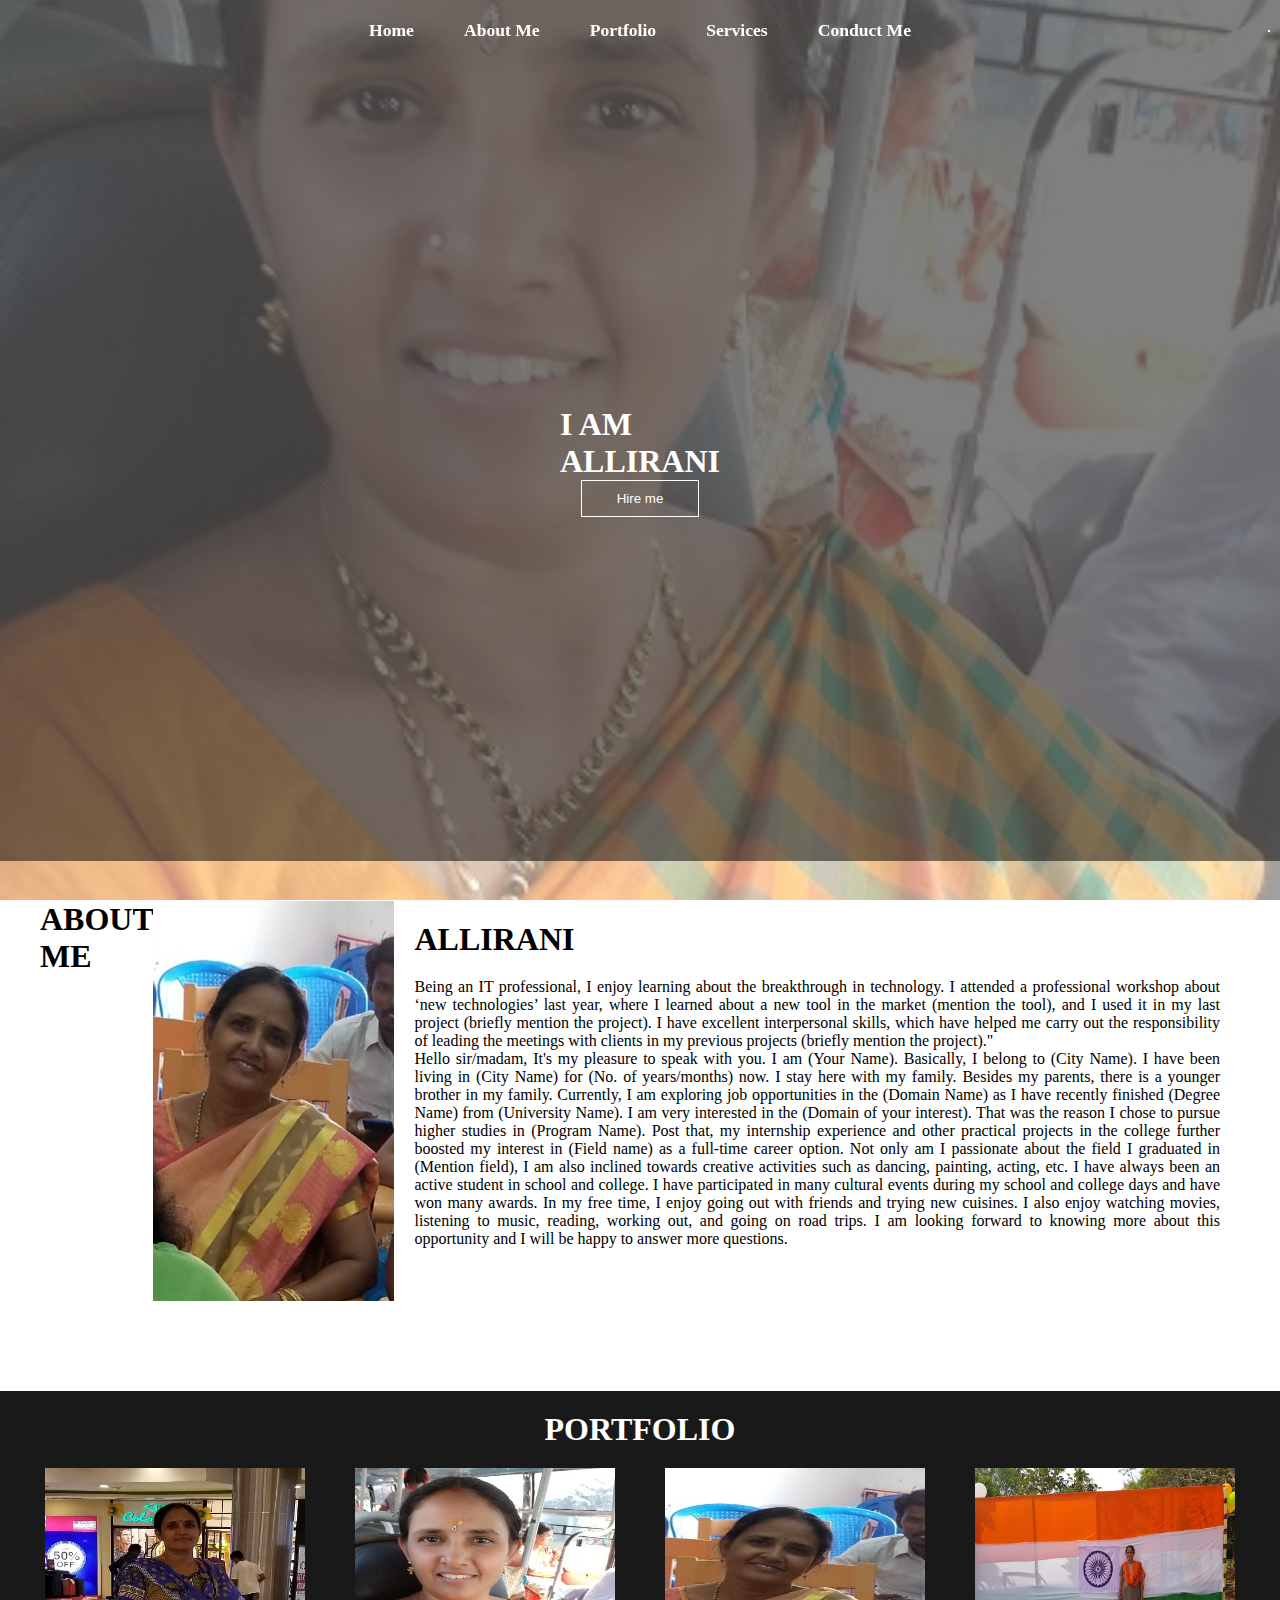
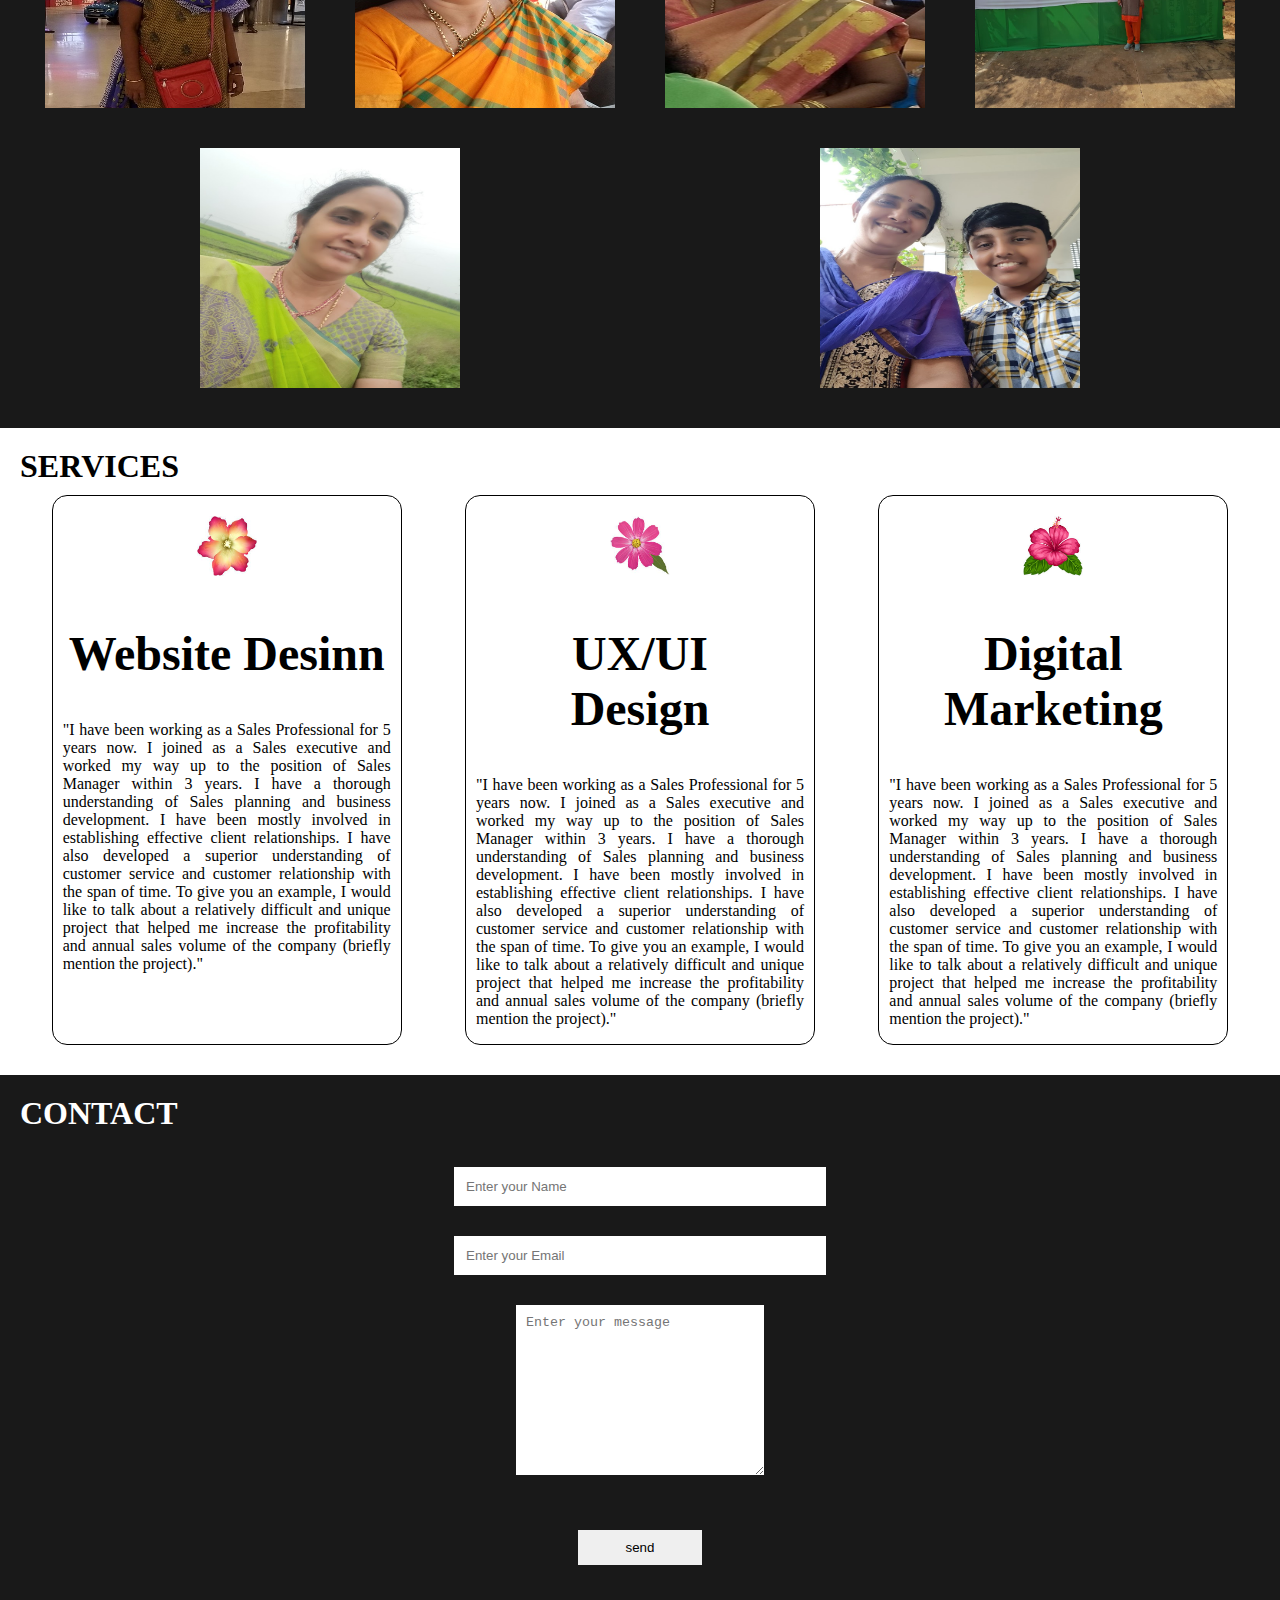
<file: portfolio1/index.html>
<!DOCTYPE html>
<html lang="en">
<head>
    <meta charset="UTF-8">
    <meta http-equiv="X-UA-Compatible" content="IE=edge">
    <meta name="viewport" content="width=device-width, initial-scale=1.0">
    <title>Document</title>
    <link rel="stylesheet" href="style.css">
    <link rel="stylesheet" media="screen and(max-width:800px)" href="tablet.css">
    <link rel="stylesheet" media="screen and(max-width:530px)" href="tablet.css">
</head>
<body>
    <nav class="navbar">
        <ul>
            <li><a href="#home">Home</a></li>
            <li><a href="#about">About Me </a></li>
            <li><a href="#portfolio">Portfolio</a></li>
            <li><a href="#services">Services</a></li>
            <li><a href="#contact">Conduct Me</a></li>
        </ul>
    </nav>
    <section id="home">
        <div class="main"></div>
        <h1 class="heading">I AM<br>ALLIRANI</h1>
        <button class="btn">
            Hire me
        </button>
    </section>
    <section id="about">
        <div id="pic">
            <H1>ABOUT ME</H1>
            <img src="alli3.jpg" alt="myself">
            <div id="intro">
                <h2>ALLIRANI</h2>
                <P>Being an IT professional, I enjoy learning about the breakthrough in technology. I attended a professional workshop about ‘new technologies’ last year, where I learned about a new tool in the market (mention the tool), and I used it in my last project (briefly mention the project).

                    I have excellent interpersonal skills, which have helped me carry out the responsibility of leading the meetings with clients in my previous projects (briefly mention the project)."</P>
                    <P>Hello sir/madam,

                        It's my pleasure to speak with you. I am (Your Name). Basically, I belong to (City Name). I have been living in (City Name) for (No. of years/months) now. I stay here with my family. Besides my parents, there is a younger brother in my family. Currently, I am exploring job opportunities in the (Domain Name) as I have recently finished (Degree Name) from (University Name).
                        
                        I am very interested in the (Domain of your interest). That was the reason I chose to pursue higher studies in (Program Name). Post that, my internship experience and other practical projects in the college further boosted my interest in (Field name) as a full-time career option.
                        
                        Not only am I passionate about the field I graduated in (Mention field), I am also inclined towards creative activities such as dancing, painting, acting, etc. I have always been an active student in school and college. I have participated in many cultural events during my school and college days and have won many awards.
                        
                        In my free time, I enjoy going out with friends and trying new cuisines. I also enjoy watching movies, listening to music, reading, working out, and going on road trips.
                        
                        I am looking forward to knowing more about this opportunity and I will be happy to answer more questions.</P>
            </div>
        </div>
    </section>
    <section id="portfolio">
        <h1 class="heading">PORTFOLIO</h1>
        <div class="gallery">
            <img src="images/alli1.jpg"  alt="">
            <img src="images/alli2.jpg" alt="">
            <img src="images/alli3.jpg" alt="">
            <img src="images/11.jpg" alt="">
            <img src="images/12.jpg" alt="">
            <img src="images/13.jpg" alt="">
        </div>
    </section>

    <section id="services">
        <h1 class="heading">SERVICES</h1>
        <DIV class="row">
            <div class="box">
                <img src="images/16.jpg" alt="">
                <h1 class="headings">Website Desinn</h1>
                <p>"I have been working as a Sales Professional for 5 years now. I joined as a Sales executive and worked my way up to the position of Sales Manager within 3 years.
                    I have a thorough understanding of Sales planning and business development. I have been mostly involved in establishing effective client relationships.
                    I have also developed a superior understanding of customer service and customer relationship with the span of time.
                    To give you an example, I would like to talk about a relatively difficult and unique project that helped me increase the profitability and annual sales volume of the company (briefly mention the project)."</p>
            </div>
            <div class="box">
                <img src="images/15.jpg" alt="">
                <h1 class="headings">UX/UI<br> Design</h1>
                <p>"I have been working as a Sales Professional for 5 years now. I joined as a Sales executive and worked my way up to the position of Sales Manager within 3 years.
                    I have a thorough understanding of Sales planning and business development. I have been mostly involved in establishing effective client relationships.
                    I have also developed a superior understanding of customer service and customer relationship with the span of time.
                    To give you an example, I would like to talk about a relatively difficult and unique project that helped me increase the profitability and annual sales volume of the company (briefly mention the project)."</p>
            </div>
            <div class="box">
                <img src="images/14.jpg" alt="">
                <h1 class="headings">Digital Marketing</h1>
                <p>"I have been working as a Sales Professional for 5 years now. I joined as a Sales executive and worked my way up to the position of Sales Manager within 3 years.
                    I have a thorough understanding of Sales planning and business development. I have been mostly involved in establishing effective client relationships.
                    I have also developed a superior understanding of customer service and customer relationship with the span of time.
                    To give you an example, I would like to talk about a relatively difficult and unique project that helped me increase the profitability and annual sales volume of the company (briefly mention the project)."</p>
            </div>
        </DIV>
    </section>
    <section id="contact">
        <h1 class="heading">CONTACT</h1>
        <form action=""class="form">
        <input type="text" name="name" class="input" placeholder="Enter your Name">
        <input type="email" name="email" class="input" placeholder="Enter your Email">
        <textarea name="msg" id="msg" cols="30" rows="10" placeholder="Enter your message"></textarea>
        <input type="submit" value="send" id="send">
        </form>"
    </section>
</html>
</file>
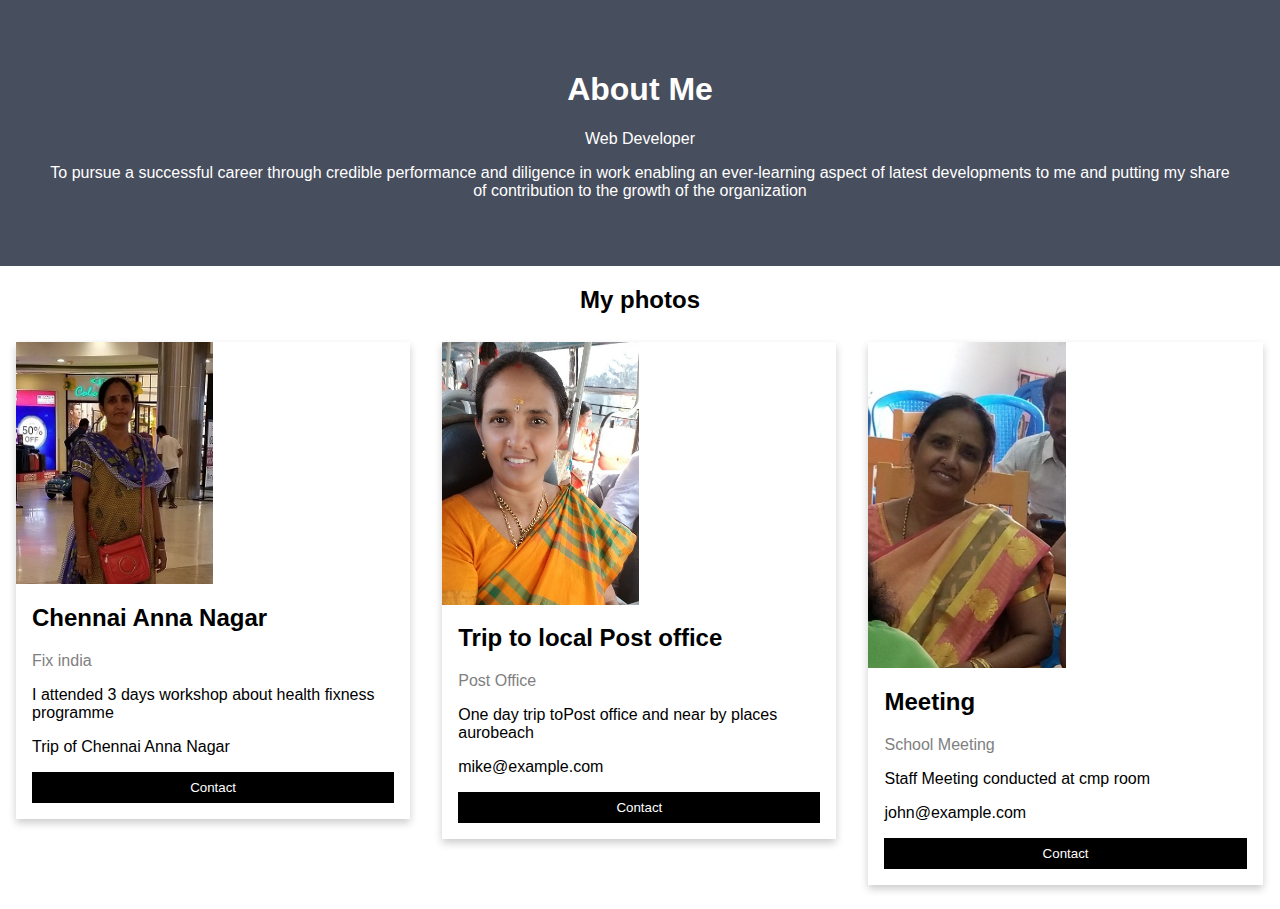
<file: portfolio1/abou.html>
<html>
<head>
<meta name="viewport" content="width=device-width, initial-scale=1">
<style>
body {
  font-family: Arial, Helvetica, sans-serif;
  margin: 0;
}

html {
  box-sizing: border-box;
}

*, *:before, *:after {
  box-sizing: inherit;
}

.column {
  float: left;
  width: 33.3%;
  margin-bottom: 16px;
  padding: 0 8px;
}

.card {
  box-shadow: 0 4px 8px 0 rgba(0, 0, 0, 0.2);
  margin: 8px;
}

.about-section {
  padding: 50px;
  text-align: center;
  background-color: #474e5d;
  color: white;
}

.container {
  padding: 0 16px;
}

.container::after, .row::after {
  content: "";
  clear: both;
  display: table;
}

.title {
  color: grey;
}

.button {
  border: none;
  outline: 0;
  display: inline-block;
  padding: 8px;
  color: white;
  background-color: #000;
  text-align: center;
  cursor: pointer;
  width: 100%;
}

.button:hover {
  background-color: #555;
}

@media screen and (max-width: 650px) {
  .column {
    width: 100%;
    display: block;
  }
}
</style>
</head>
<body>

<div class="about-section">
  <h1>About Me</h1>
  <p>Web Developer</p>
  <p>To pursue a successful career through credible performance and diligence in work enabling an ever-learning aspect of latest developments to me and putting my share of contribution to the growth of the organization</p>
</div>

<h2 style="text-align:center">My photos</h2>
<div class="row">
  <div class="column">
    <div class="card">
      <img src="alli1.jpg" alt="allirani" style="width:50%">
      <div class="container">
        <h2>Chennai Anna Nagar</h2>
        <p class="title">Fix india</p>
        <p>I attended 3 days workshop about health fixness programme</p>
        <p>Trip of Chennai Anna Nagar</p>
        <p><button class="button">Contact</button></p>
      </div>
    </div>
  </div>

  <div class="column">
    <div class="card">
      <img src="alli2.jpg" alt="allirani" style="width:50%">
      <div class="container">
        <h2>Trip to local Post office</h2>
        <p class="title">Post Office</p>
        <p>One day trip toPost office and near by places aurobeach </p>
        <p>mike@example.com</p>
        <p><button class="button">Contact</button></p>
      </div>
    </div>
  </div>
  
  <div class="column">
    <div class="card">
      <img src="alli3.jpg" alt="allirani" style="width:50%">
      <div class="container">
        <h2>Meeting</h2>
        <p class="title">School Meeting</p>
        <p>Staff Meeting conducted at cmp room</p>
        <p>john@example.com</p>
        <p><button class="button">Contact</button></p>
      </div>
    </div>
  </div>
</div>

</body>
</html>
</file>
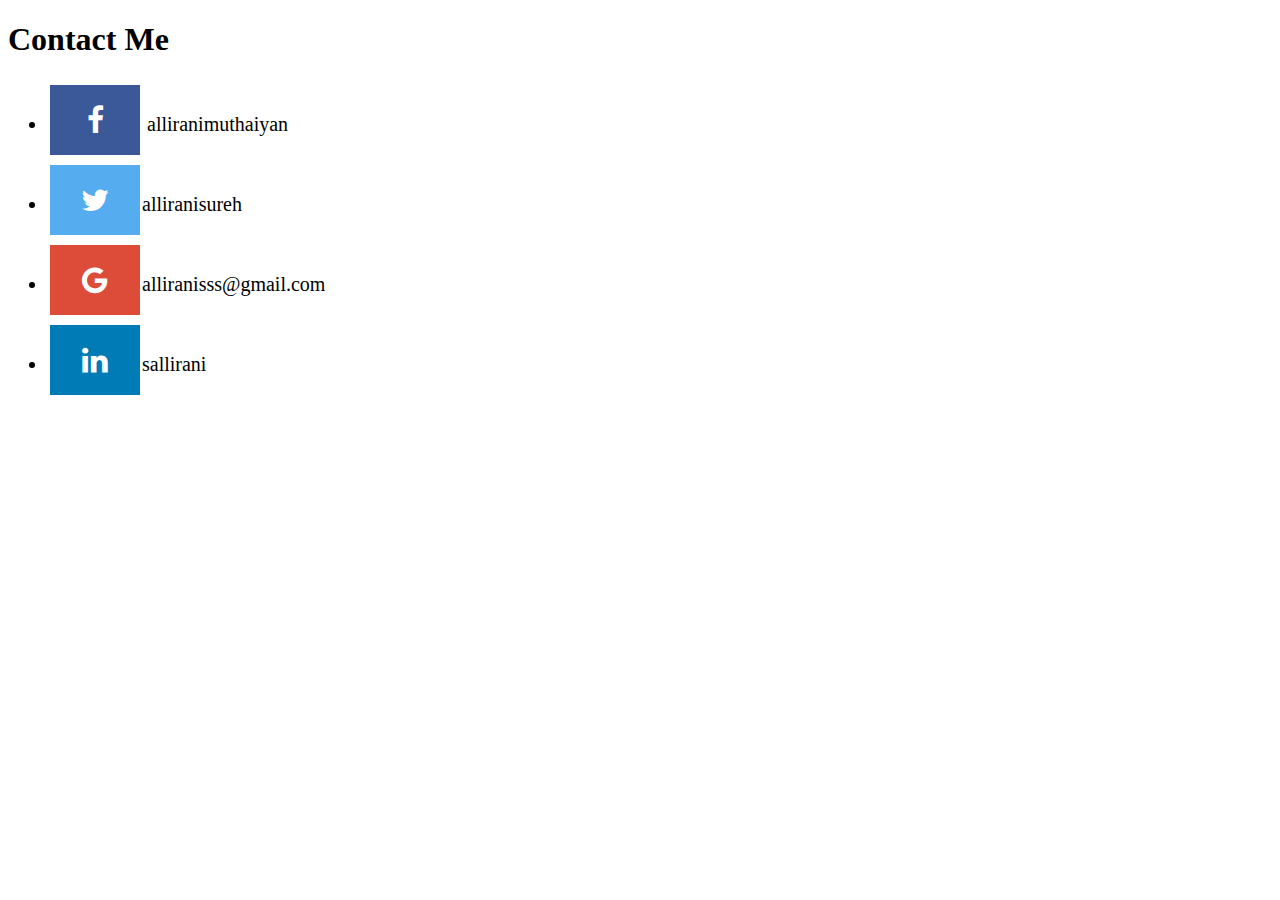
<file: portfolio1/contact.html>
<!DOCTYPE html>
<html lang="en">
<head>
    <meta charset="UTF-8">
    <meta http-equiv="X-UA-Compatible" content="IE=edge">
    <meta name="viewport" content="width=device-width, initial-scale=1.0">
    <title>contact me</title>
    <link rel="stylesheet" href="https://cdnjs.cloudflare.com/ajax/libs/font-awesome/4.7.0/css/font-awesome.min.css">
   <style>
.fa {
  padding: 20px;
  font-size: 30px;
  width: 50px;
  text-align: center;
  text-decoration: none;
  margin: 5px 2px;
}

.fa:hover {
    opacity: 0.7;
}

.fa-facebook {
  background: #3B5998;
  color: white;
}

.fa-twitter {
  background: #55ACEE;
  color: white;
}

.fa-google {
  background: #dd4b39;
  color: white;
}

.fa-linkedin {
  background: #007bb5;
  color: white;
}
.fa-yahoo {
  background: #430297;
  color: white;
}
ul{
    font-size: 20px;
}
</style>
</head>
<body>
    <h1>
        Contact Me
    </h1>
    <ul>
<li><a href="#" class="fa fa-facebook"></a> alliranimuthaiyan</li>
<li><a href="#" class="fa fa-twitter"></a>alliranisureh</li>
<li><a href="#" class="fa fa-google"></a>alliranisss@gmail.com</li>
<li><a href="#" class="fa fa-linkedin"></a>sallirani</li>
</ul>
</body>
</html> 
</div>
</body>
</html>
</file>
<file: portfolio1/style.css>
*{
    margin:0;
    padding: 0;
    box-sizing: border-box;
}
html{
    scroll-behavior: smooth;
}
/* Navbar */
.navbar{
    display: flex;
    justify-content: center;
    align-items: center;
    background-color: rgb(0, 0, 0,0.5);
    position:sticky;
    top: 0;
}
.navbar ul{
    display: flex;
    list-style: none;
    margin: 20px 0px;
}
.navbar ul li{
    font-family: Cambria, Cochin, Georgia, Times, 'Times New Roman', serif;
    font-size: 1.1rem;
    font-weight:bold;
}
.navbar ul li a{
    text-decoration: none;
    color: white;
    padding: 8px 25px;
    transition: all .5s ease;
}
.navbar ul li a:hover{
    background-color:white;
    color: black;
    box-shadow:0 0 10px red;
}
/* Home Section */

#home{
    display: flex;
    flex-direction: column;
    background-color: rgba(0, 0, 0, 0.5);
    height: 800px;
    justify-content: center;
    align-items: center;
    color: white;
}
#home::before{
    content: "";
    position: absolute;
    top: 0;
    right: 0;
    background: url(alli2.jpg) no-repeat center center/cover;
    height: 900px;
    width: 100%;
    z-index: -1;
    opacity: .5;
}
.main{
    display: flex;
    flex-direction: column;
    border:1px solid white;
    align-items: center;
    position: absolute;
    top: 30px;
    right: 10px;
}
.headings{
    font-family: century;
    font-size: 3rem;
    text-align: center;
    margin: 40px 0px;
}
.btn{
    padding: 10px 35px;
    background-color: transparent;
    border: 1px solid white;
    color: white;
    outline: none;
    transition: .6s ease;
}
.btn:hover{
    cursor: pointer;
    background-color: white;
    color: black;
    box-shadow: 0 0 5px white, 0 0 10px white,0 0 15px white;
    font-weight: bold;
}

/* ABOUT SECTION */
#about{
    display: flex;
    flex-direction: column;
    box-sizing: 20px;
    padding: 40px;
    margin-bottom: 50px;
}
#pic{
    display: flex;
}
#pic img{
    width: 575px;
    height: 400px;
}
#intro{
    display: flex;
    flex-direction: column;
    text-align: justify;
    padding: 20px;
}
#intro h2{
    font-size: 2rem;
    margin-bottom: 20px;
 }
 /* portfolio section */
 #portfolio{
     display:flex;
     flex-direction: column;
     background-color: rgba(0, 0, 0, 0.9);
     color:white;
     align-items: center;
     padding: 20px;
 }
 .gallery{
     display: flex;
     flex-wrap: wrap;
     justify-content: space-around;
     box-sizing:border-box
 }

 .gallery img{
     width: 260px;
     height:240px;
     margin: 20px;
 }
 
/* services Section */
#services{
    display: flex;
    flex-direction: column;
    padding: 20px;
}
.row
{
    display: flex;
    justify-content: space-around;
    flex-wrap: wrap;
    box-sizing: border-box;
}
.box{
    display: flex;
    flex-direction: column;
    width: 350px;
    height: 550px;
    border: 1px solid black;
    margin: 10px;
    align-items: center;
    text-align: justify;
    padding: 10px;
    border-radius: 15px;
    background: linear-gradient(to top,rgb(13, 75, 5) 50%,white 50%);
    background-size: 100% 200%;
    transition: all .8s;
}
.box:hover{
    background-position:left bottom;
    color: white;
    border:none;
    box-shadow: 0 0 20px rgb(255,45,45)
}
.box img{
    width: 80px;
    height: 80px;
    background-color: white;
    padding: 10px;
}
/* contact  */
#contact{
display: flex;
flex-direction: column;
box-sizing: border-box;
background-color: rgba(0, 0, 0, 0.9);
color: white;
padding: 20px;
}
.form{
    display: flex;
    flex-direction: column;
    box-sizing: border-box;
    align-items: center;
    margin: 20px 0px;
}
.input{
    padding: 12px;
    margin: 15px;
    width: 30%;
    border:none;
    outline: none;

}
#msg{
    width: 20%;
    padding: 10px;
    margin: 15px;
    border: none;
    outline: none;
}
#send{
    padding: 10px;
    width: 10%;
    margin: 40px;
    border: none;
    outline: none;
}
#send:hover{
    cursor: pointer;
    box-shadow: 0 0 10 ;
}
</file>
<file: portfolio1/tablet.css>
/* navbar */

.navbar ul{
    flex-wrap: wrap;
}
/* heading */
.heading
{
    font-size: 2.5rem;
}
/*About */
#pic{
    flex-direction: column;
    align-items: center;
}
#pic img{
    width: 475;
    height: 300px;
}
#intro h2{
    text-align: center;
    padding: 10px;
}
/* conduct */
.input{
    width:60%
}
#msg{
    width:55%
}
#send{
    width: 20%;
}
</file>
